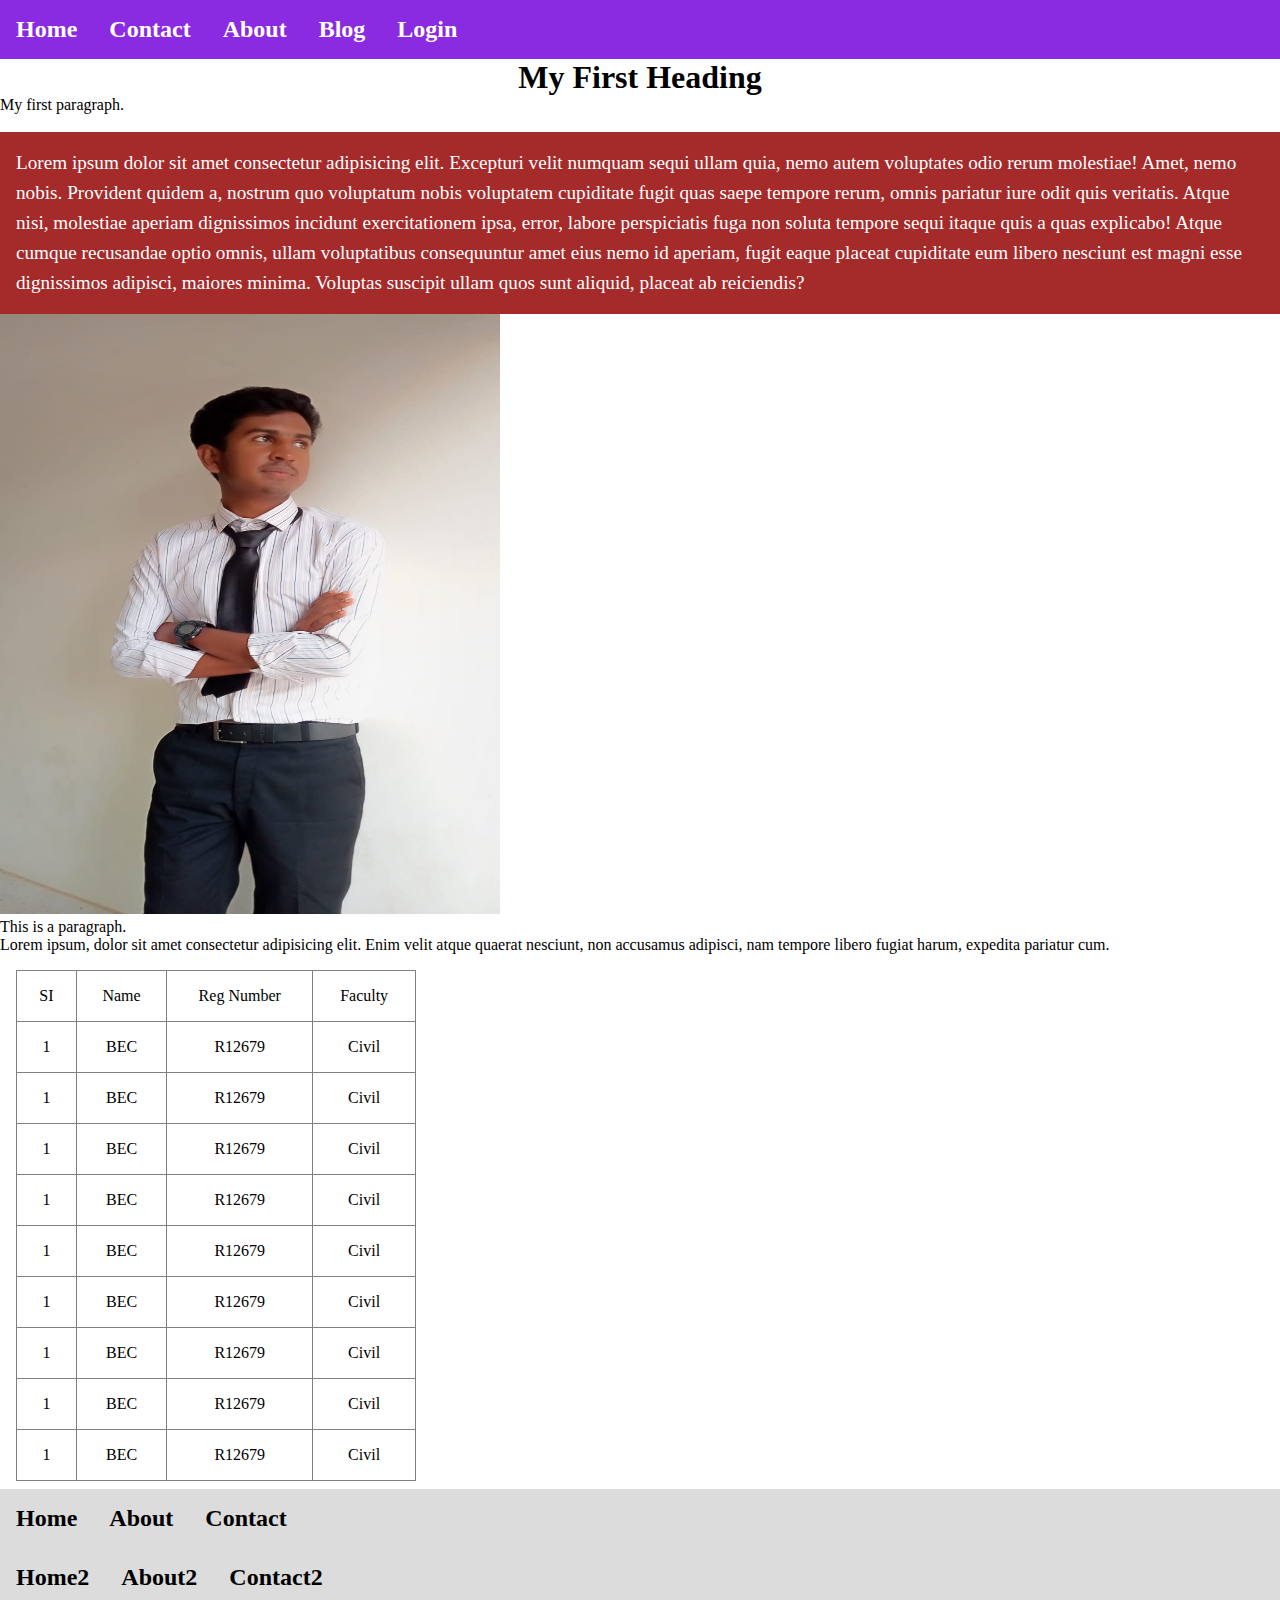
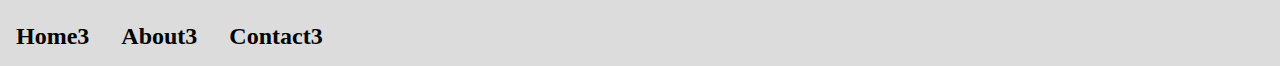
<file: index.html>
<!DOCTYPE html>
<html lang="en ">

<head>
  <title>My First HTML Learning</title>
   <link rel="icon" type="image/x-icon" href="/asset/WhatsApp Image 2024-05-19 at 23.00.12_5661ee5b.jpg">
  <link rel="stylesheet" href="style.css">
</head>

<body>

<header>
  <nav>
    <ul>
      <li><a href="#">Home</a></li>
      <li><a href="#">Contact</a></li>
      <li><a href="#">About</a></li>
      <li><a href="#">Blog</a></li>
      <li><a href="#">Login</a></li>
    </ul>
  </nav>
</header>

  <h1 style="text-align: center;">My First Heading</h1>
  <p>My first paragraph.</p>

  <a href="https://www.w3schools.com/html/html_links.asp" target="_blank"> i want to go to html doc</a>

  <p style="background-color: brown; color:white; font-size: larger; font-weight: 500; padding: 16px; line-height: 30px;">Lorem ipsum dolor sit amet consectetur adipisicing elit. Excepturi
    velit numquam sequi ullam quia, nemo autem voluptates odio rerum molestiae! Amet, nemo nobis. Provident quidem a,
    nostrum quo voluptatum nobis voluptatem cupiditate fugit quas saepe tempore rerum, omnis pariatur iure odit quis
    veritatis. Atque nisi, molestiae aperiam dignissimos incidunt exercitationem ipsa, error, labore perspiciatis fuga
    non soluta tempore sequi itaque quis a quas explicabo! Atque cumque recusandae optio omnis, ullam voluptatibus
    consequuntur amet eius nemo id aperiam, fugit eaque placeat cupiditate eum libero nesciunt est magni esse
    dignissimos adipisci, maiores minima. Voluptas suscipit ullam quos sunt aliquid, placeat ab reiciendis?</p>

  <img src="./asset/WhatsApp Image 2024-05-19 at 23.00.12_5661ee5b.jpg" alt="logo" width="500" height="600">

  <p title="I'm a tooltip">This is a paragraph.</p>

  <!--Contact Section Start-->
  <main>
    <section>
      <div>
        Lorem ipsum, dolor sit amet consectetur adipisicing elit. Enim velit atque quaerat nesciunt, non accusamus
        adipisci, nam tempore libero fugiat harum, expedita pariatur cum.
      </div>
    </section>
    <!-- Table Content Start here-->
    <section>
      <table>
        <tr>
          <td>SI</td>
          <td>Name</td>
          <td>Reg Number</td>
          <td>Faculty</td>
        </tr>
        <tr>
          <td>1</td>
          <td>BEC</td>
          <td>R12679</td>
          <td>Civil</td>
        </tr>
        <tr>
          <td>1</td>
          <td>BEC</td>
          <td>R12679</td>
          <td>Civil</td>
        </tr>
        <tr>
          <td>1</td>
          <td>BEC</td>
          <td>R12679</td>
          <td>Civil</td>
        </tr>
        <tr>
          <td>1</td>
          <td>BEC</td>
          <td>R12679</td>
          <td>Civil</td>
        </tr>
        <tr>
          <td>1</td>
          <td>BEC</td>
          <td>R12679</td>
          <td>Civil</td>
        </tr>
        <tr>
          <td>1</td>
          <td>BEC</td>
          <td>R12679</td>
          <td>Civil</td>
        </tr>
        <tr>
          <td>1</td>
          <td>BEC</td>
          <td>R12679</td>
          <td>Civil</td>
        </tr>
        <tr>
          <td>1</td>
          <td>BEC</td>
          <td>R12679</td>
          <td>Civil</td>
        </tr>
        <tr>
          <td>1</td>
          <td>BEC</td>
          <td>R12679</td>
          <td>Civil</td>
        </tr>
      </table>
    </section><!-- Table Content end here-->
  </main>
  
  
  <footer>
  
    <ul>
      <li>Home</li>
      <li>About</li>
      <li>Contact</li>
    </ul>
    <ul>
      <li>Home2</li>
      <li>About2</li>
      <li>Contact2</li>
    </ul>
    <ul>
      <li>Home3</li>
      <li>About3</li>
      <li>Contact3</li>
    </ul>
  </footer>

</body>

</html>
</file>
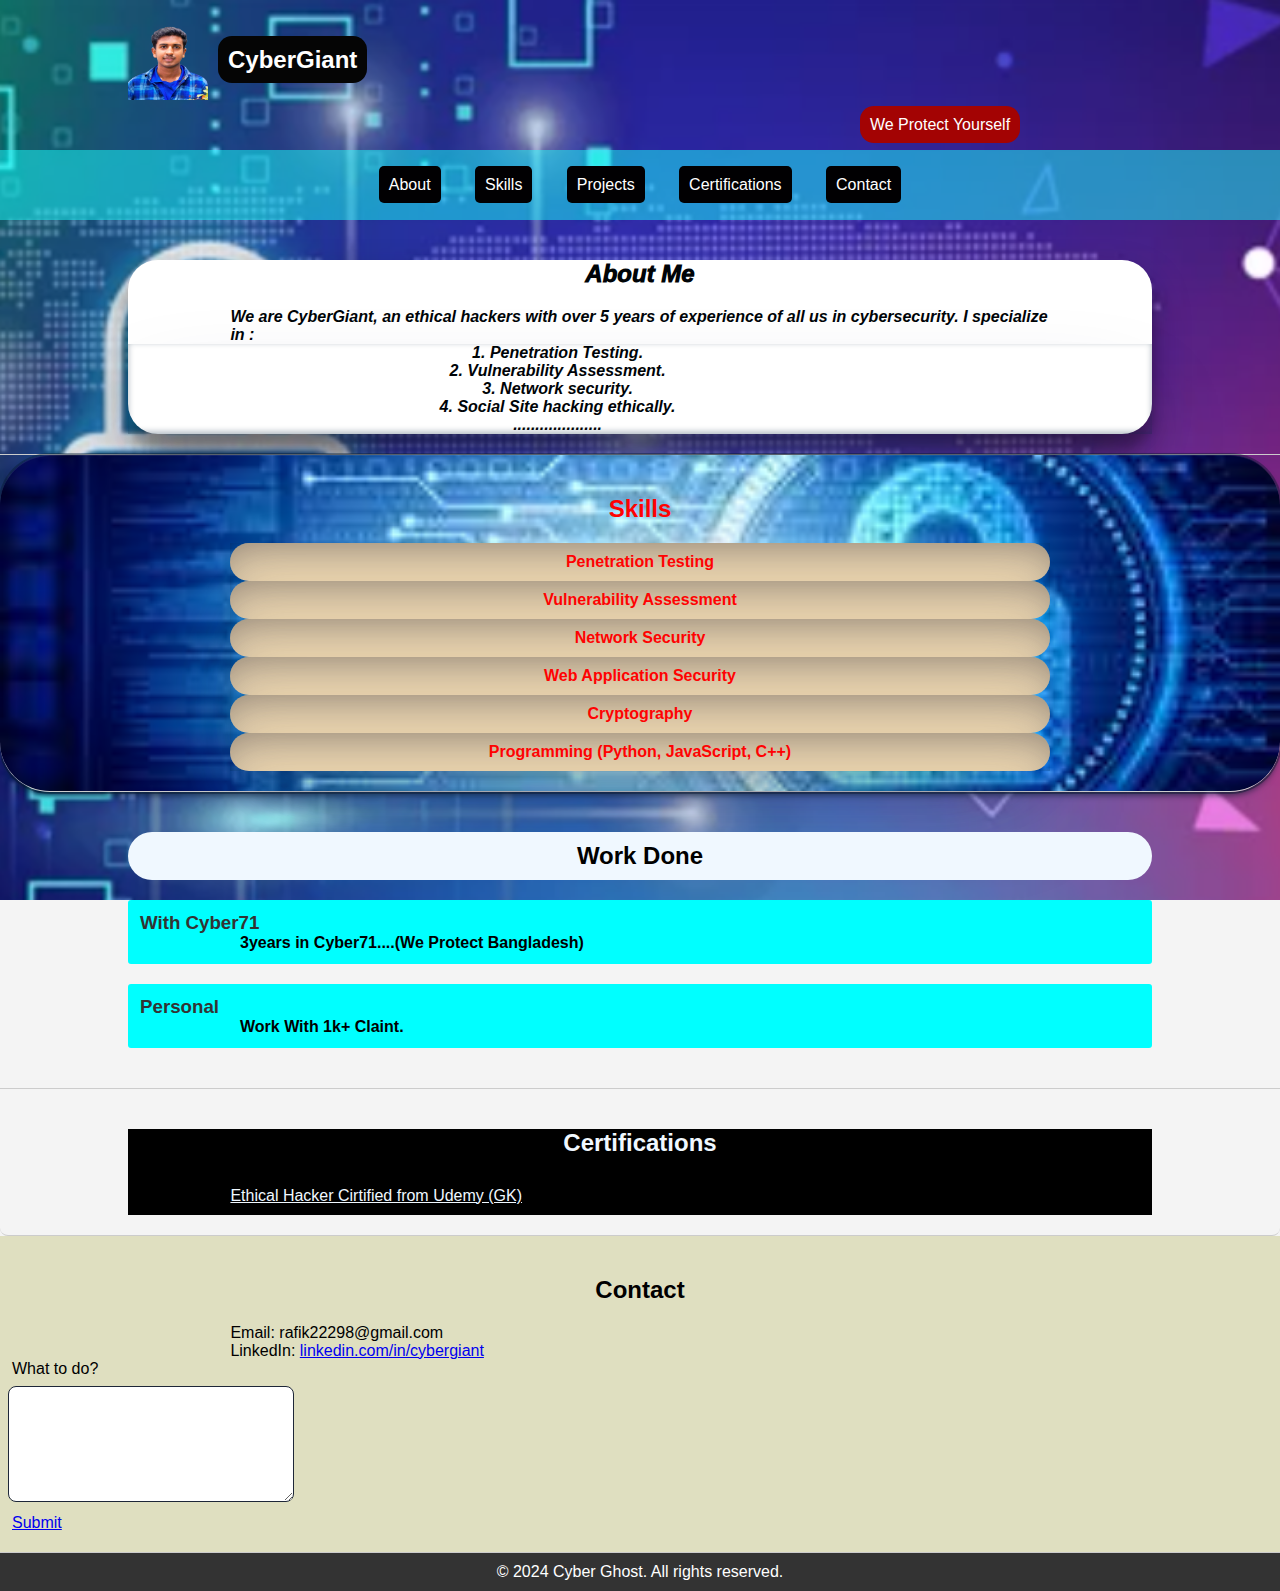
<file: MySite/index.html>
<!DOCTYPE html>
<html lang="en">
<head>
    <meta charset="UTF-8">
    <meta name="viewport" content="width=device-width, initial-scale=1.0">
    <title>Cyber Giant - Ethical Hacker</title>
    <link rel="icon" href="./assets/saianon.png">
    <link rel="stylesheet" href="style.css">
</head>
<body>
    <header class="header-top">
        <div class="container" id="top-left">
            <img src="./assets/WhatsApp_Image_2024-05-18_at_11.10.48_3a8663c9-removebg-preview.png" alt="#" width="80" height="80">
            <h1><span class="highlight1">CyberGiant</span></h1>
            <!-- <p><span class="highlight1">Ethical Hacker & Cybersecurity Specialist</span></p> -->
        </div>
        <div >
            <p><span class="head3">We Protect Yourself</span></p>
        </div>
    </header>

    <nav>
        <div class="container" id="headerAll">
            <ul>
                <li><a href="#about"></a><span class="highlight">About</span></li>
                <li><a href="#skills"></a><span class="highlight">Skills</span></li>
                <li><a href="#projects"></a><span class="highlight">Projects</span></li>
                <li><a href="#certifications"><span class="highlight">Certifications</span></a></li>
                <li><a href="#contact"><span class="highlight">Contact</span></a></li>
            </ul>
        </div>
    </nav>

    <section id="about">
        <div class="container" id="about-me-all">
            <h2 style="font-weight: 1000; ">About Me</h2>
            <p style="font-weight: 900;" >We are CyberGiant, an ethical hackers with over 5 years of experience of all us in cybersecurity. I specialize in : <div id="workdone">
                <ul class="workden">
                    <ol>1. Penetration Testing.</ol>
                    <ol>2. Vulnerability Assessment.</ol>
                    <ol>3. Network security.</ol>
                    <ol>4. Social Site hacking ethically.</ol>
                    <ol>....................</ol>
                </ul>
            </div></p>
        </div>
    </section>

    <section id="skills">
        <div class="container">
            <h2 style="font-weight: 900;">Skills</h2>
            <ul id="skills-id" style="font-weight: 600;">
                <li class="skil-li">Penetration Testing</li>
                <li class="skil-li">Vulnerability Assessment</li>
                <li class="skil-li">Network Security</li>
                <li class="skil-li">Web Application Security</li>
                <li class="skil-li">Cryptography</li>
                <li class="skil-li">Programming (Python, JavaScript, C++)</li>
            </ul>
        </div>
    </section>

    <section id="projects">
        <div class="container">
            <h2 style="background-color: aliceblue; border-radius: 70px; padding: 10px; font-weight: 900;">Work Done</h2>
            <div class="project">
                <h3 class="1">With Cyber71</h3>
                <p>3years in Cyber71....(We Protect Bangladesh)</p>
            </div>
            <div class="project">
                <h3 style="font-weight: 700; font-style: initial;">Personal</h3>
                <p>Work With 1k+ Claint.</p>
            </div>
            <!-- Add more projects as needed -->
        </div>
    </section>

    <section id="certifications" style="border-radius: 8px;">
        <div class="container" style="background-color: black; color: aliceblue;">
            <h2>Certifications</h2>
            <ul>
                <li style="color: aliceblue;"> <a href="https://www.udemy.com/certificate/UC-8bb273c4-7bff-43b6-832b-f57f74f15a05/" style="color: aliceblue; ">Ethical Hacker Cirtified from Udemy (GK)</a> </li>
                
            </ul>
        </div>
    </section>

    <section id="contact">
        <div class="container">
            <h2>Contact</h2>
            <p>Email: rafik22298@gmail.com</p>
            <p>LinkedIn: <a href="https://www.linkedin.com/in/rafikul-islam-arif-3894202b3/" target="_blank">linkedin.com/in/cybergiant</a></p>
            <!-- Add more contact options if needed -->
        </div>
        <form id="box">
            <label for="comment">What to do?</label>
            <textarea id="comment" rows="6" cols="40"></textarea>
            <label for="submit"><a href="#">Submit</a></label>
        </form>
    </section>

    <footer>
        <div class="container">
            <p>&copy; 2024 Cyber Ghost. All rights reserved.</p>
        </div>
    </footer>
</body>
</html>
</file>
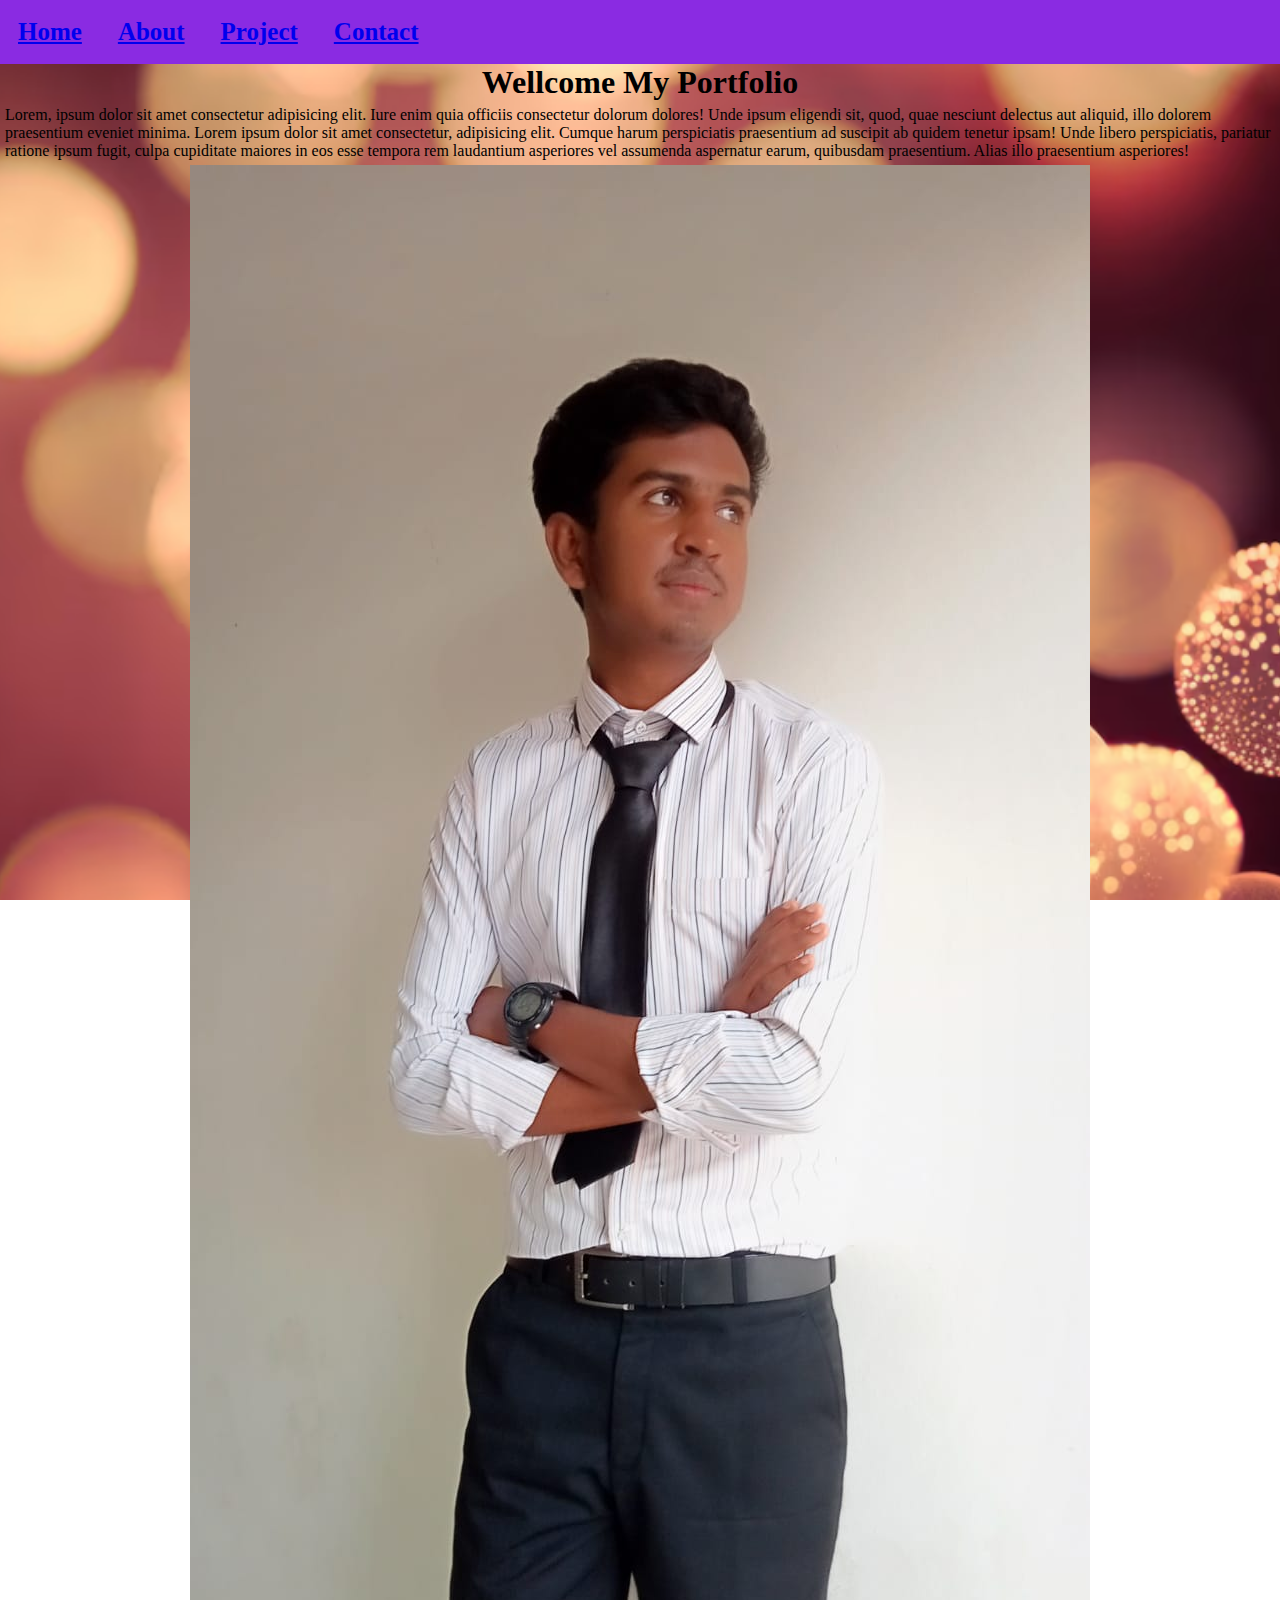
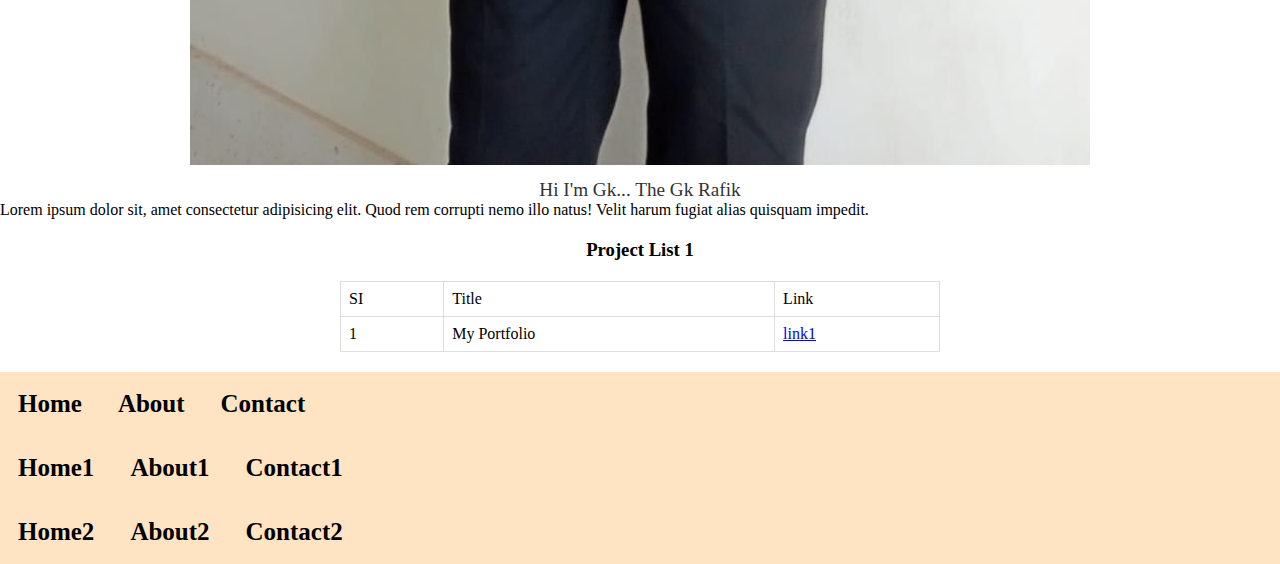
<file: practice/index.html>
<!DOCTYPE html>
<html lang="en">
<head>
    <meta charset="UTF-8">
    <meta name="viewport" content="width=device-width, initial-scale=1.0">
    <title>My First Portfolio</title>
    <link rel="icon" type="image/x-icon" href="../asset/WhatsApp Image 2024-05-19 at 23.00.12_5661ee5b.jpg">
    <link rel="stylesheet" href="style.css">
</head>
<body>
    <header>
        <nav>
            <ul>
                <li><a href="#">Home</a></li>
                <li><a href="#">About</a></li>
                <li><a href="#">Project</a></li>
                <li><a href="#">Contact</a></li>
            </ul>
        </nav>
    </header>
    <h1 style="text-align: center; ">Wellcome My Portfolio</h1>
    <p class="lorem-pera">Lorem, ipsum dolor sit amet consectetur adipisicing elit. Iure enim quia officiis consectetur dolorum dolores! Unde ipsum eligendi sit, quod, quae nesciunt delectus aut aliquid, illo dolorem praesentium eveniet minima.
    Lorem ipsum dolor sit amet consectetur, adipisicing elit. Cumque harum perspiciatis praesentium ad suscipit ab quidem tenetur ipsam! Unde libero perspiciatis, pariatur ratione ipsum fugit, culpa cupiditate maiores in eos esse tempora rem laudantium asperiores vel assumenda aspernatur earum, quibusdam praesentium. Alias illo praesentium asperiores!</p>
    <figure class="image-container">
        <img src="../asset/WhatsApp Image 2024-05-19 at 23.00.12_5661ee5b.jpg" alt="Discription of the image">
        <figcaption>Hi I'm Gk... The Gk Rafik</figcaption>
    </figure>
    <main>
        <section>
            <div>
                Lorem ipsum dolor sit, amet consectetur adipisicing elit. Quod rem corrupti nemo illo natus! Velit harum fugiat alias quisquam impedit.
            </div>
        </section>
        <section class="table">
            <table>
                <h3 id="h3">Project List 1</h3>
                <tr>
                    <td>SI</td>
                    <td>Title</td>
                    <td>Link</td>
                </tr>
                <tr>
                    <td>1</td>
                    <td>My Portfolio</td>
                    <td><a href="#">link1</a></td>
                </tr>
            </table>
        </section>
        
        
    </main>
    <footer>
        <ul>
            <li>Home</li>
            <li>About</li>
            <li>Contact</li>
        </ul>
        <ul>
            <li>Home1</li>
            <li>About1</li>
            <li>Contact1</li>
        </ul>
        <ul>
            <li>Home2</li>
            <li>About2</li>
            <li>Contact2</li>
        </ul>
        
    </footer>
</body>
</html>
</file>
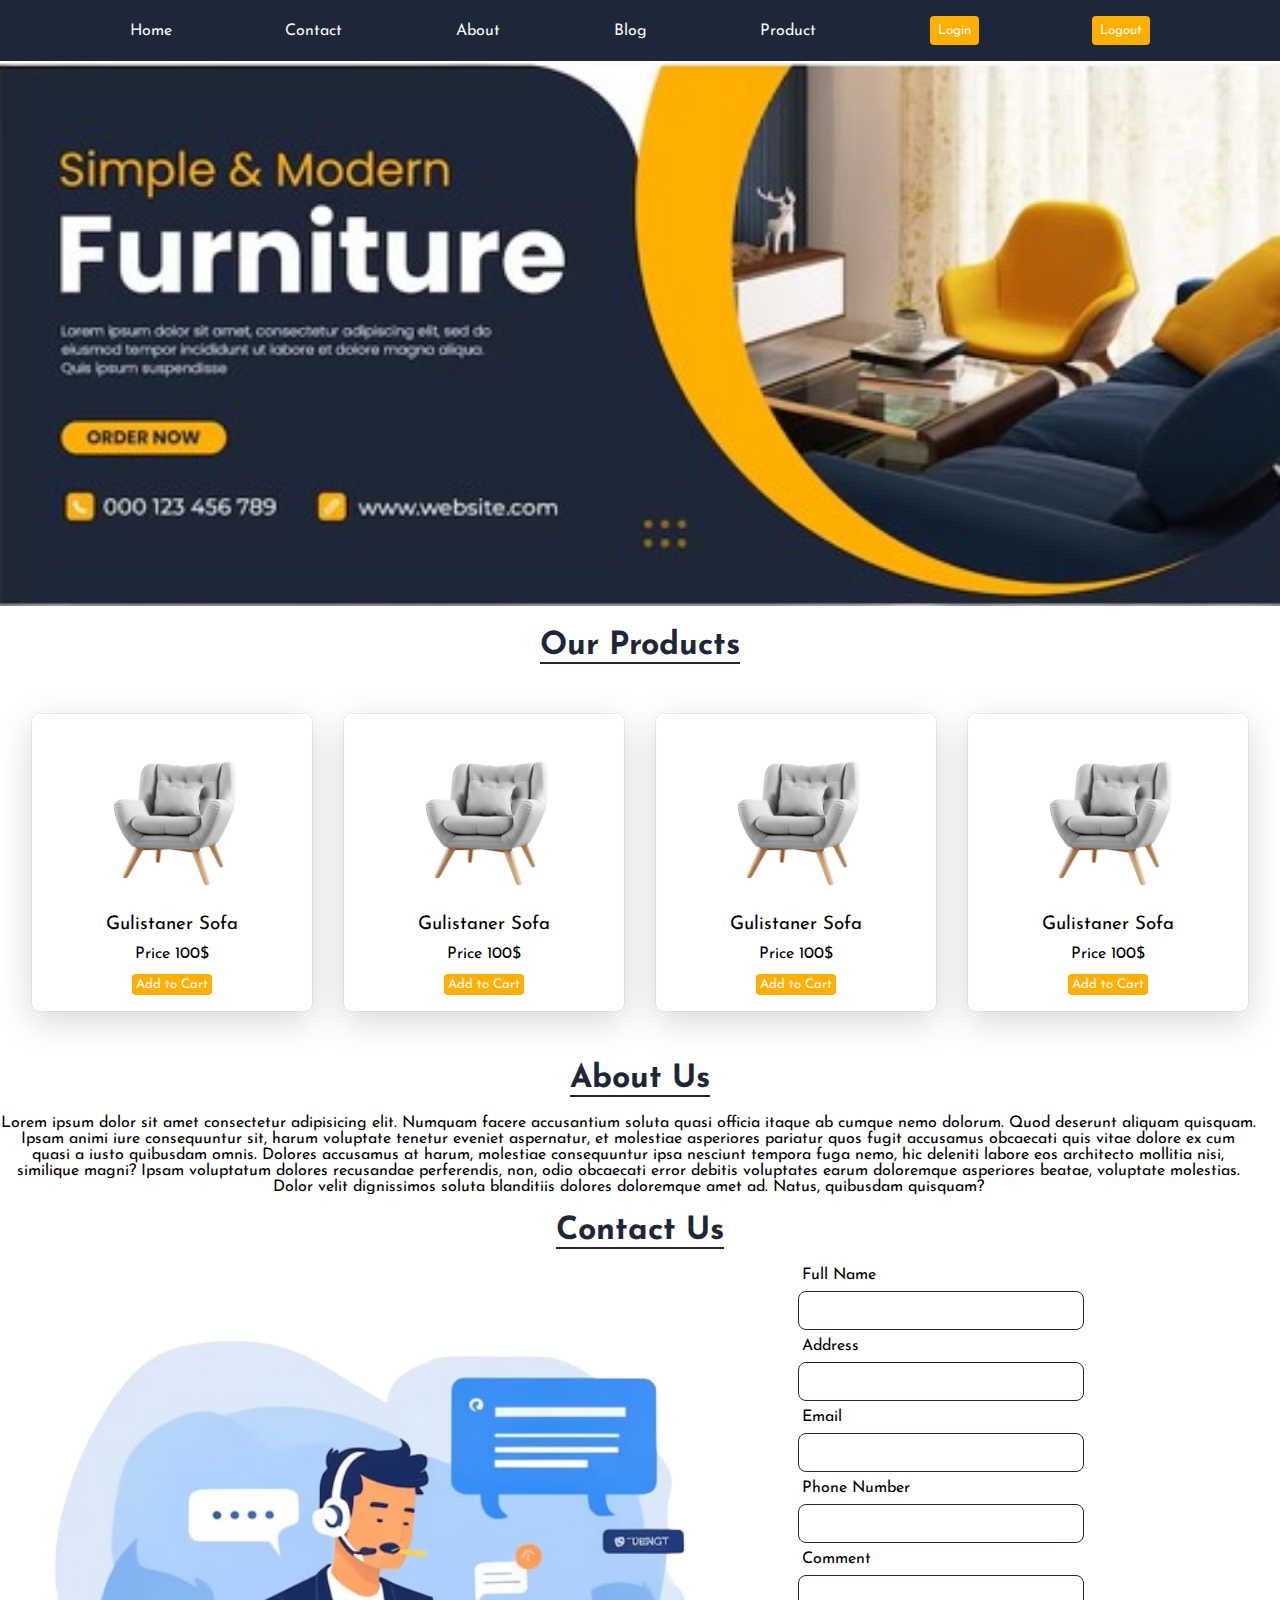
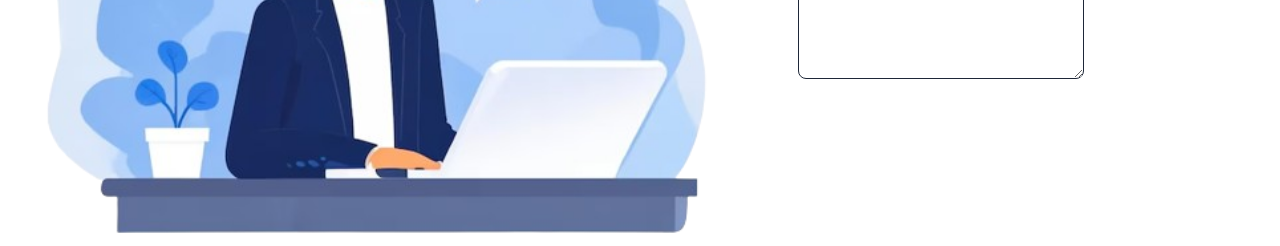
<file: New folder/furni-hub/index.html>
<!DOCTYPE html>
<html lang="en">

<head>
  <meta charset="UTF-8">
  <meta name="viewport" content="width=device-width, initial-scale=1.0">
  <title>Document</title>
  <link rel="stylesheet" href="https://cdnjs.cloudflare.com/ajax/libs/font-awesome/6.5.2/css/all.min.css"
    integrity="sha512-SnH5WK+bZxgPHs44uWIX+LLJAJ9/2PkPKZ5QiAj6Ta86w+fsb2TkcmfRyVX3pBnMFcV7oQPJkl9QevSCWr3W6A=="
    crossorigin="anonymous" referrerpolicy="no-referrer" />
  <link rel="preconnect" href="https://fonts.googleapis.com">
  <link rel="preconnect" href="https://fonts.gstatic.com" crossorigin>
  <link href="https://fonts.googleapis.com/css2?family=Josefin+Sans:ital,wght@0,100..700;1,100..700&display=swap"
    rel="stylesheet">
  <link rel="stylesheet" href="style.css">
</head>

<body>
  <!--Header Section Start-->
  <header class="header-container">
    <nav>
      <ul>
        <li class="menu-item"><a href="#home">Home</a></li>
        <li class="menu-item"><a href="#contact">Contact</a></li>
        <li class="menu-item"><a href="#about">About</a></li>
        <li class="menu-item"><a href="#blog">Blog</a></li>
        <li class="menu-item"><a href="#product">Product</a></li>
        <li class="menu-item">
          <button>
            <span>Login</span>
            <i class="fa-solid fa-right-to-bracket"></i>
          </button>
        </li>
        <li class="menu-item">
          <button>
            <span>Logout</span>
            <i class="fa-solid fa-right-to-bracket"></i>
          </button>
        </li>
      </ul>
    </nav>
  </header> <!--Header Section End-->

  <!--Main Section Start-->
  <main>
    <!--Banner Section Start-->
    <section id="home" class="banner-cotainer">
      <img src="asset/banner-img-removebg-preview.png" alt="">
    </section><!--Banner Section End-->

    <!--Product Section Start-->
    <section id="product">

      <h1 style="text-align: center; margin: 20px 0; font-weight: 500; font-size: 32px;color: #1E2738;">
        <span style="border-bottom: 2px solid #1E2738; font-weight: bold;">
          Our Products
        </span>
      </h1>


      <div class="card-container">
        <!--Single Card Start-->
        <div class="furniture-card">
          <img class="" style="width: 70%; height: 50%;" src="asset/sofa-removebg-preview.png" alt="">
          <h3 style="padding: 8px;">Gulistaner Sofa</h3>
          <h4 style="padding: 4px;">Price 100$</h4>
          <button style="padding: 4px; margin-top:8px;">Add to Cart</button>
          </div>
          <div class="furniture-card">
          <img class="" style="width: 70%; height: 50%;" src="asset/sofa-removebg-preview.png" alt="">
          <h3 style="padding: 8px;">Gulistaner Sofa</h3>
          <h4 style="padding: 4px;">Price 100$</h4>
          <button style="padding: 4px; margin-top:8px;">Add to Cart</button>
          </div>
          <div class="furniture-card">
          <img class="" style="width: 70%; height: 50%;" src="asset/sofa-removebg-preview.png" alt="">
          <h3 style="padding: 8px;">Gulistaner Sofa</h3>
          <h4 style="padding: 4px;">Price 100$</h4>
          <button style="padding: 4px; margin-top:8px;">Add to Cart</button>
          </div>
          <div class="furniture-card">
          <img class="" style="width: 70%; height: 50%;" src="asset/sofa-removebg-preview.png" alt="">
          <h3 style="padding: 8px;">Gulistaner Sofa</h3>
          <h4 style="padding: 4px;">Price 100$</h4>
          <button style="padding: 4px; margin-top:8px;">Add to Cart</button>
          </div>
          </div>
          
          </section><!--Product Section End-->
          
          <!--About Us Section Start-->
          <section id="about">
          
            <h1 style="text-align: center; margin: 20px 0; font-weight: 500; font-size: 32px;color: #1E2738;">
              <span style="border-bottom: 2px solid #1E2738; font-weight: bold;">
                About Us
              </span>
            </h1>
          
          
            <div class="contactus-container">
          
          
              <!--About Us-->
              <div>
                <p style="text-align: center;">Lorem ipsum dolor sit amet consectetur adipisicing elit. Numquam facere accusantium
                  soluta quasi officia itaque
                  ab cumque nemo dolorum. Quod deserunt aliquam quisquam. Ipsam animi iure consequuntur sit, harum voluptate
                  tenetur eveniet aspernatur, et molestiae asperiores pariatur quos fugit accusamus obcaecati quis vitae dolore ex
                  cum quasi a iusto quibusdam omnis. Dolores accusamus at harum, molestiae consequuntur ipsa nesciunt tempora fuga
                  nemo, hic deleniti labore eos architecto mollitia nisi, similique magni? Ipsam voluptatum dolores recusandae
                  perferendis, non, odio obcaecati error debitis voluptates earum doloremque asperiores beatae, voluptate
                  molestias. Dolor velit dignissimos soluta blanditiis dolores doloremque amet ad. Natus, quibusdam quisquam?</p>
              </div>
          
            </div>
          </section><!--About Us Section End-->
          
          
          <!--Contact Us Section Start-->
          <section id="contact">
          
            <h1 style="text-align: center; margin: 20px 0; font-weight: 500; font-size: 32px;color: #1E2738;">
              <span style="border-bottom: 2px solid #1E2738; font-weight: bold;">
                Contact Us
              </span>
            </h1>
            <div class="contactus-container">
              <!--Contact Us Image-->
              <div>
                <img src="asset/contactus-removebg-preview.png" alt="">
              </div>
          
              <!--Contact Us Form-->
              <div style="margin-bottom: 24px;">
                <form>
                  <label for="fulName">Full Name</label>
                  <input type="text" id="fulName">
                  <label for="address">Address</label>
                  <input type="text" id="address">
                  <label for="email">Email</label>
                  <input type="email" id="email">
                  <label for="phone">Phone Number</label>
                  <input type="number" id="phone">
                  <label for="comment">Comment</label>
                  <textarea id="comment" rows="6" cols="40"></textarea>
                </form>
              </div>
            </div>
    </section><!--Contact Us Section End-->


  </main><!--Main Section End-->

  <footer>
    
  </footer>
</body>

</html>
</file>
<file: style.css>
*{
  margin: 0;
  padding: 0;
  box-sizing: border-box;
}
header{
 background-color: blueviolet ; 
}

ul{
  display: flex;

}
li{
  list-style-type: none;
  font-size: 24px;
  padding: 16px;

  font-weight: 600;
}
a{
  text-decoration: none;
    color: white;
}

footer{
  background-color: gainsboro;
}

table{
  border: 1px solid gray;
  width: 400px;
  margin: 16px 8px 8px 16px;
  border-collapse: collapse;
}

tr, td{
  border: 1px solid gray;
  text-align: center;
  padding: 16px;
}
</file>
<file: MySite/style.css>
body {
    font-family: Arial, sans-serif;
    /* color: #fff; */
    margin: 0;
    padding: 0;
    background-color: #f4f4f4;
    background-image: url('./assets/security.png');
    background-size: cover;
    background-position: center;
    background-repeat: no-repeat;
    background-attachment: fixed;
}



.container {
    width: 80%;
    margin: auto;
    /* overflow: hidden; */
}

header {
    display: inline;
    background: rgb(116, 3, 91);
    color: #fff;#3;
    padding-top: 30px;
    min-height: 70px;
    border-bottom: #77aaff 3px solid;
}

header h1 {
    text-align: center;
    margin: 0;
    font-size: 24px;
}

header p {
    text-align: center;
    font-size: 16px;
}

nav {
    /* background: #444; */
    color: #fff;
    padding: 10px 0;
    background-color: rgba(25, 255, 255, 0.5)
}

nav ul {
    padding: 0;
    list-style: none;
    text-align: center;
}

nav ul li {
    display: inline;
    margin: 0 15px;
}

nav ul li a {
    color: #fff;
    text-decoration: none;
}

section {
    padding: 20px 0;
    border-bottom: #ccc 1px solid;
}

section h2 {
    text-align: center;
    margin-bottom: 20px;
}

section p, section ul {
    width: 80%;
    margin: auto;
}

section ul {
    list-style: none;
    padding: 0;
}

section ul li {
    padding: 10px 0;
}

.project {
    margin-bottom: 20px;
}

.project h3 {
    margin: 0;
    color: #333;
}

footer {
    background: #333;
    color: #fff;
    text-align: center;
    padding: 10px 0;
}

footer p {
    margin: 0;
}
.highlight1 {
    background-color: rgb(5, 5, 5); /* Change this to any color you prefer */
    padding: 2px; /* Optional: Add some padding to make the background color stand out more */
    border-radius: 14px; /* Optional: Add rounded corners */
    padding: 10px;
    margin-right: 600px;
    font-family: 'Segoe UI', Tahoma, Geneva, Verdana, sans-serif;
}
.highlight {
    background-color: rgb(1, 0, 2); /* Change this to any color you prefer */
    padding: 2px; /* Optional: Add some padding to make the background color stand out more */
    border-radius: 5px; /* Optional: Add rounded corners */
    padding: 10px;
    
}
#top-left{
    margin-top: 20px;
    display: flex;
    align-items: center;  
}
#top-left img {
    margin-right: 10px; /* Adjust the spacing as needed */
}
.head3{
    background-color: rgb(163, 3, 3); /* Change this to any color you prefer */
    padding: 2px; /* Optional: Add some padding to make the background color stand out more */
    border-radius: 14px; /* Optional: Add rounded corners */
    padding: 10px;
    margin-left: 600px;
    font-family:'Franklin Gothic Medium', 'Arial Narrow', Arial, sans-serif;
}
#about-me-all{
    background-color: rgb(255, 255, 255);
    color: rgb(0, 4, 7);
    font-style:italic;
    border-radius: 30px;
    box-shadow: rgba(0, 0, 0, 0.3) 0px 19px 38px, rgba(0, 0, 0, 0.22) 0px 15px 12px;
}
.workden{
    display: inline-block;
    text-align: center;
    /* box-shadow: rgba(50, 50, 93, 0.25) 0px 50px 100px -20px, rgba(0, 0, 0, 0.3) 0px 30px 60px -30px, rgba(10, 37, 64, 0.35) 0px -2px 6px 0px inset; */
    font-weight:600;
}
#workdone{
    box-shadow: rgba(50, 50, 93, 0.25) 0px 50px 100px -20px, rgba(0, 0, 0, 0.3) 0px 30px 60px -30px, rgba(10, 37, 64, 0.35) 0px -2px 6px 0px inset;
}
#skills{
    box-shadow: rgba(6, 24, 44, 0.4) 0px 0px 0px 2px, rgba(6, 24, 44, 0.65) 0px 4px 6px -1px, rgba(255, 255, 255, 0.08) 0px 1px 0px inset;
    background-image: url('./assets/images.jpeg');
    background-size: cover;
    background-position: center;
    border-radius: 50px;
    color: rgb(255, 2, 2);
    
}
#skills-id{
    box-shadow: rgba(50, 50, 93, 0.25) 0px 50px 100px -20px, rgba(0, 0, 0, 0.3) 0px 30px 60px -30px, rgba(10, 37, 64, 0.35) 0px -2px 6px 0px inset;
    
}
.skil-li{
    box-shadow: rgba(50, 50, 93, 0.25) 0px 30px 60px -12px inset, rgba(0, 0, 0, 0.3) 0px 18px 36px -18px inset;
    background-color: wheat;
    border-radius: 20px;
    text-align: center;
}
.project{
    background-color: aqua;
    padding: 12px;
    border-radius: 3px;
    font-weight: 600;
}
#contact{
    background-color: rgb(223, 223, 192);
    font-family: Impact, Haettenschweiler, 'Arial Narrow Bold', sans-serif;
    font-weight: 400;
}
label{
    display: block;
    margin-left: 12px;
    text-align: left;
  }
  
textarea{
    text-align: left;
    width: 260px;
    padding: 12px;
    margin: 8px;
    border: 1px solid #1E2738; 
    border-radius: 8px;
  }
#box{
    text-align: left;
}
</file>
<file: practice/style.css>
*{
    margin: 0;
    padding: 0;
    box-sizing: border-box;

}
header{
    background-color: blueviolet;
}
ul{
    display: flex;
}
li{
    list-style-type: none;
    font-size: 25px;
    padding: 18px;
    font-weight: 600;
}
.image-container {
    text-align: center;
}
.image-container img {
    max-width: 100%;
    height: auto;
}

.image-container figcaption {
    margin-top: 10px;
    font-size: 1.2em;
    color: #333;
}
footer{
    background-color: bisque;
}
#h3{
    text-align: center;
}
.table {
    display: flex;
    flex-direction: column;
    align-items: center;
    text-align: center;
    padding: 20px;
}

.table h3 {
    margin-bottom: 20px;
}

.table table {
    border-collapse: collapse;
    width: 100%;
    max-width: 600px; /* Adjust based on your preference */
}

.table th, .table td {
    border: 1px solid #ddd;
    padding: 8px;
    text-align: left;
}

.table th {
    background-color: #f2f2f2;
}
.lorem-pera{
    padding: 5px;
}


body{
    background-image: url('../asset/Screenshot\ 2024-05-20\ 004005.png'); /* Replace with the path to your image */
    background-size: cover; /* Makes sure the image covers the whole background */
    background-position: center; /* Centers the image */
    background-repeat: no-repeat; /* Ensures the image doesn't repeat */
    background-attachment: fixed;
}
</file>
<file: New folder/furni-hub/style.css>
*{
  margin: 0;
  padding: 0;
  font-family: "Josefin Sans", sans-serif;
  font-optical-sizing: auto;
  font-weight: 400;
  font-style: normal;

}

.header-container{
  background-color:#1E2738 ;
  padding: 16px;
}

ul{
  display: flex;
  justify-content: space-evenly;
  align-items: center;
}

.menu-item{
  list-style-type: none;

}

a{
  text-decoration: none;
    color: whitesmoke;
}

button{
  background-color: #FFAF00;
  border: 0;
  color: white;
  padding: 8px;
  border-radius: 4px;
}

.banner-cotainer{
  margin: 0;
}

img{
  width: 100%;
}

.card-container{
  display: flex;
  justify-content: space-evenly;
  align-items: center;
  padding: 16px;
}

.furniture-card{
box-shadow: rgba(0, 0, 0, 0.16) 0px 10px 36px 0px, rgba(0, 0, 0, 0.06) 0px 0px 0px 1px;
  width: 100%;
  text-align: center;
  padding: 16px;
  margin: 16px;
  border-radius: 8px;
}

.contactus-container{
  display: grid;
  grid-template-columns: auto auto;
  gap: 24px;

}

label{
  display: block;
  margin-left: 12px;
}

input, textarea{
  width: 260px;
  padding: 12px;
  margin: 8px;
  border: 1px solid #1E2738; 
  border-radius: 8px;
}
</file>
